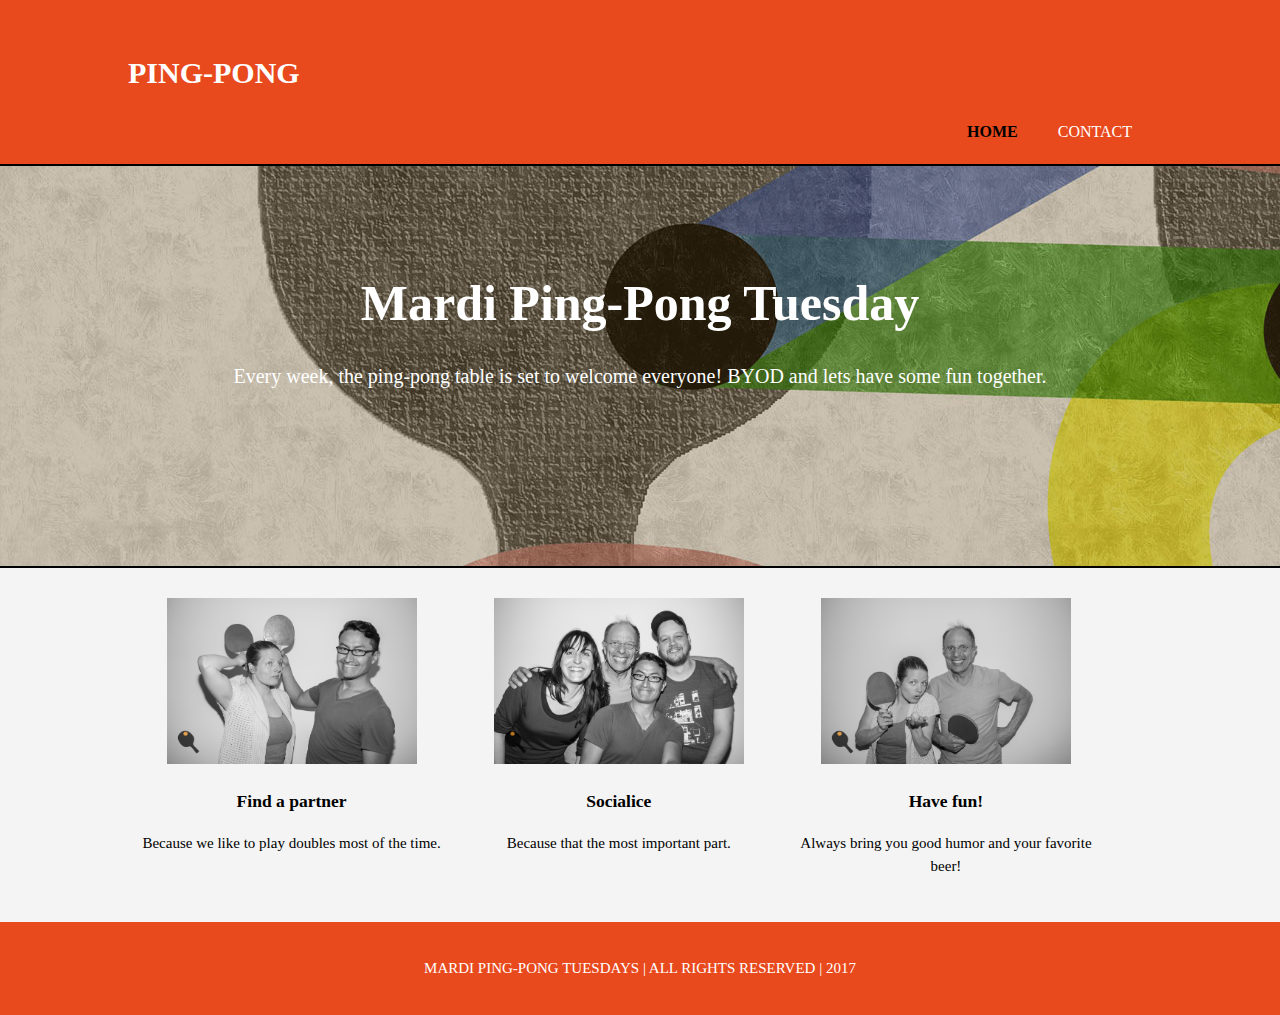
<file: index.html>
<!DOCTYPE html>
<html>
  <head>
    <meta charset="utf-8">
    <meta name="viewport" content="with=device-width">
    <meta name="description" content="Mardi Ping-Pong Tuesday fun">
    <meta name="keywords" content="Ping-Pong, ping, pong">
    <meta name="author" content="Jimmy Chicaiza">
    <title>Mardi Ping-Pong Tuesday | Welcome</title>
    <link rel="Stylesheet" href="./css/style.css"
  </head>
  <body>
      <header>
        <div class="container">
          <div id "branding">
            <h1>PING-PONG</h1>
          </div>
          <nav>
            <ul>
                <li class="current"><a href="index.html">Home</a></li>
                <li><a href="contact.html">Contact</a></li>
            </ul>
          </nav>
          </div>
      </header>
      <section id="showcase">
        <div class="container">
          <h1>Mardi Ping-Pong Tuesday</h1>
          <p>Every week, the ping-pong table is set to welcome everyone! BYOD and lets have some fun together.</p>
        </div>
      </section>
<section id="photos">
      <div class="container">
          <div class="box">
            <img src="./images/JimmyChicaiza-29.jpg">
            <h3>Find a partner</h3>
            <p>Because we like to play doubles most of the time.</p>
          </div>
          <div class="box">
            <img src="./images/JimmyChicaiza-49.jpg">
            <h3>Socialice</h3>
            <p>Because that the most important part.</p>
          </div>
          <div class="box">
            <img src="./images/JimmyChicaiza-22.jpg">
            <h3>Have fun!</h3>
            <p>Always bring you good humor and your favorite beer!</p>
          </div>
      </div>
</section>

<footer>
  <p>MARDI PING-PONG TUESDAYS | ALL RIGHTS RESERVED | 2017</p>
</footer>
</body>
</html>
</file>
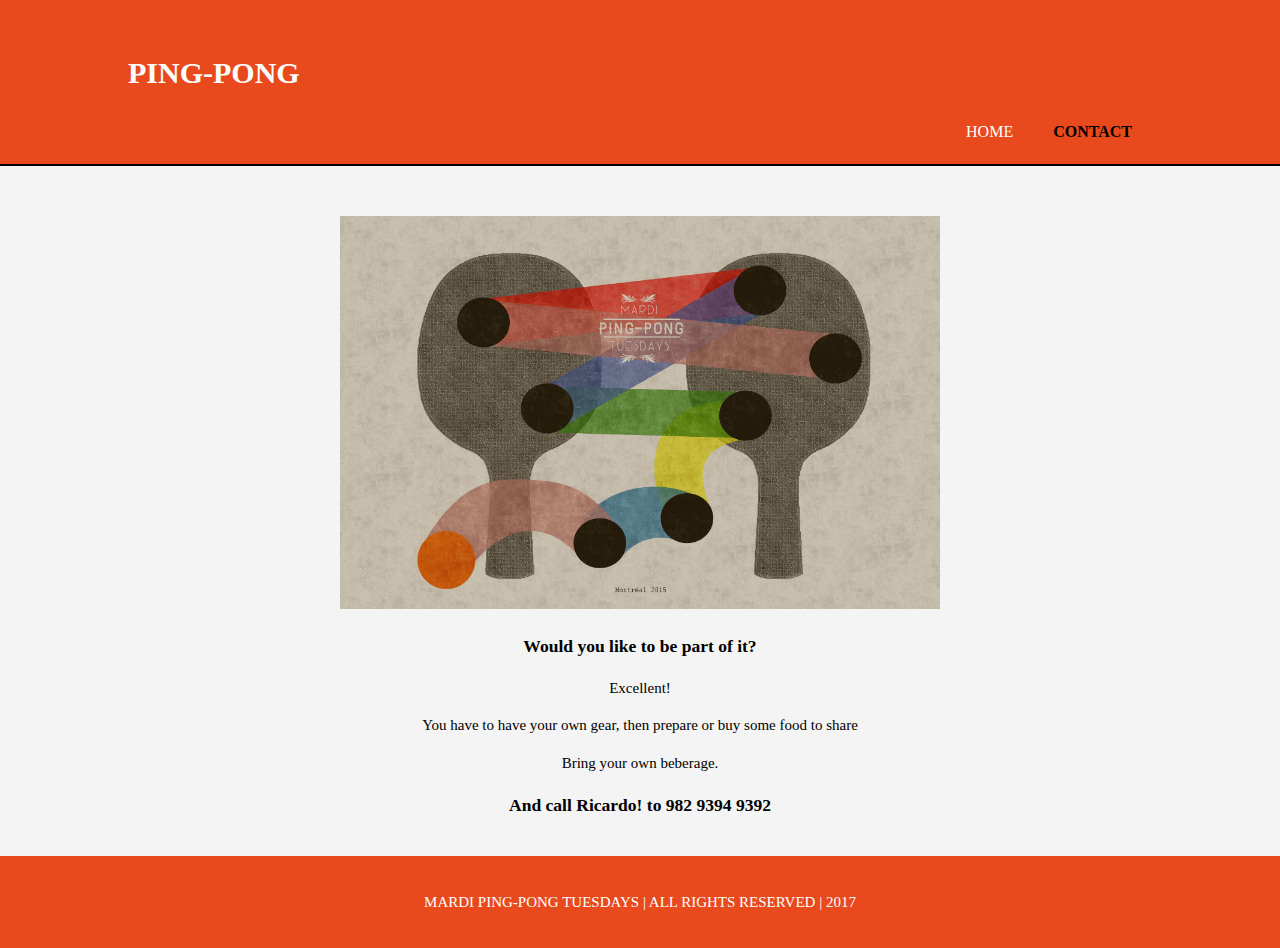
<file: contact.html>
<!DOCTYPE html>
<html>
  <head>
    <meta charset="utf-8">
    <meta name="viewport" content="with=device-width">
    <meta name="description" content="Mardi Ping-Pong Tuesday fun">
    <meta name="keywords" content="Ping-Pong, ping, pong">
    <meta name="author" content="Jimmy Chicaiza">
    <title>Mardi Ping-Pong Tuesday | Contact</title>
    <link rel="Stylesheet" href="./css/style.css"
  </head>
  <body>
      <header>
        <div class="container">
          <div id "branding">
            <h1>PING-PONG</h1>
          </div>
          <nav>
            <ul>
                <li><a href="index.html">Home</a></li>
                <li class="current"><a href="contact.html">Contact</a></li>
            </ul>
          </nav>
          </div>
      </header>

<section id="main">
      <div class="container">
          <div class="box">
            <img src="./images/pong.jpg">
            <h3>Would you like to be part of it?</h3>
            <p>Excellent!</p>
            <p>You have to have your own gear, then prepare or buy some food to share</p>
            <p>Bring your own beberage.</p>
            <h3>And call Ricardo! to 982 9394 9392</h3>

          </div>

      </div>
</section>

<footer>
  <p>MARDI PING-PONG TUESDAYS | ALL RIGHTS RESERVED | 2017</p>
</footer>
</body>
</html>
</file>
<file: css/style.css>
body{
    font-famyly: Arial, Helvetica, sans-serif;
    font-size:15px;
    line-height:1.5;
    padding: 0;
    margin:0;
    background-color: #f4f4f4;

}

/*global */

.container{
    width: 80%;
    margin:auto;
    overflow:hidden;

}

header ul{
    margin:0;
    padding:0;
 }

/*Header*/

header{
    background: #e8491d;
    color:#ffffff;
    padding-top: 30px;
    min-height: 70px;
    border-bottom:#000000 2px solid;
}

header a{
    color:#ffffff;
    text-decoration: none;
    text-transform: uppercase;
    font-size: 16px;
}

header li{
      float:left;
      display:inline;
      padding: 0 20px 0 20px;
    }

header #branding{
  float: center;
}
header #branding h1{
  margin: 0;
}

header nav{
  float: right;
  margin-bottom: 20px;
  margin-top: 5px

}

header .current a{
    color: #000000;
    font-weight: bold;

}

header a:hover{
    color:#cccccc;
    font-weight: bold;
}

/*showcase*/

#showcase{
    border-bottom:#000000 2px solid;
    min-height:400px;
    background:url('../images/pong.jpg') no-repeat 0 -500px;
    text-align: center;
    color:#ffffff;
}

#showcase h1{
  margin-top:100px;
  font-size:50px;
  margin-bottom:10px;
}


#showcase p{
  font-size: 20px;
}

/* boxes for photos*/

#photos{
  margin-top: 20px;
  }

#photos .box{
  float:left;
  text-align: center;
  width:30%;
  padding:10px;

}

#photos .box img{
  width: 250px;
}
/* for contact page */

#main {
  margin-top: 50px;
  text-align:center;

}

#main .box img{
  width: 600px
}

footer {
  padding: 20px;
  margin-top:20px;
  color: #ffffff;
  background-color: #e8491d;
  text-align: center;
}
/* media queris */
 @media(max-width: 500px){
   header #branding,
header nav,
header nav li,
   #boxes .box{
     float:none;
     text-align: center;
     width: 100%;
    }

  header{
    padding-bottom: 20px;
  }
  #showcase h1{
    margin-top: 40px
  }

 }
</file>
